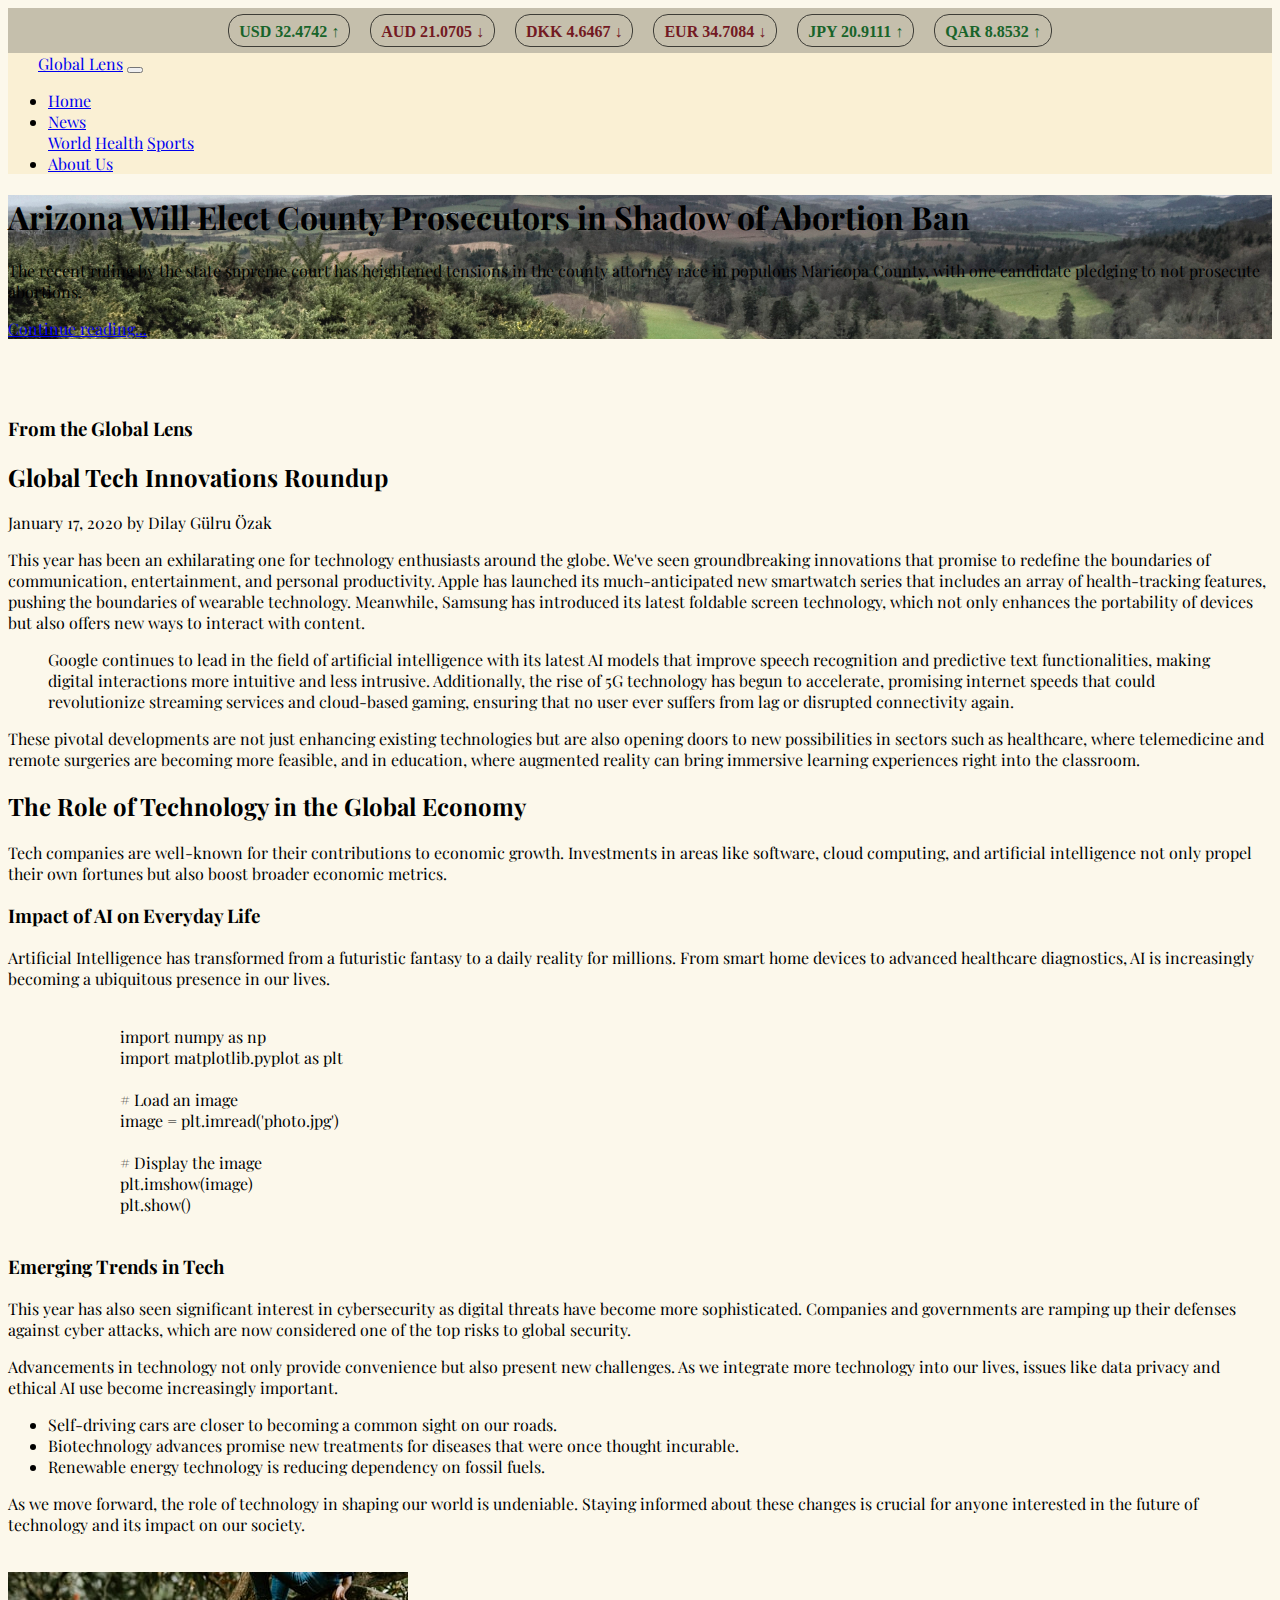
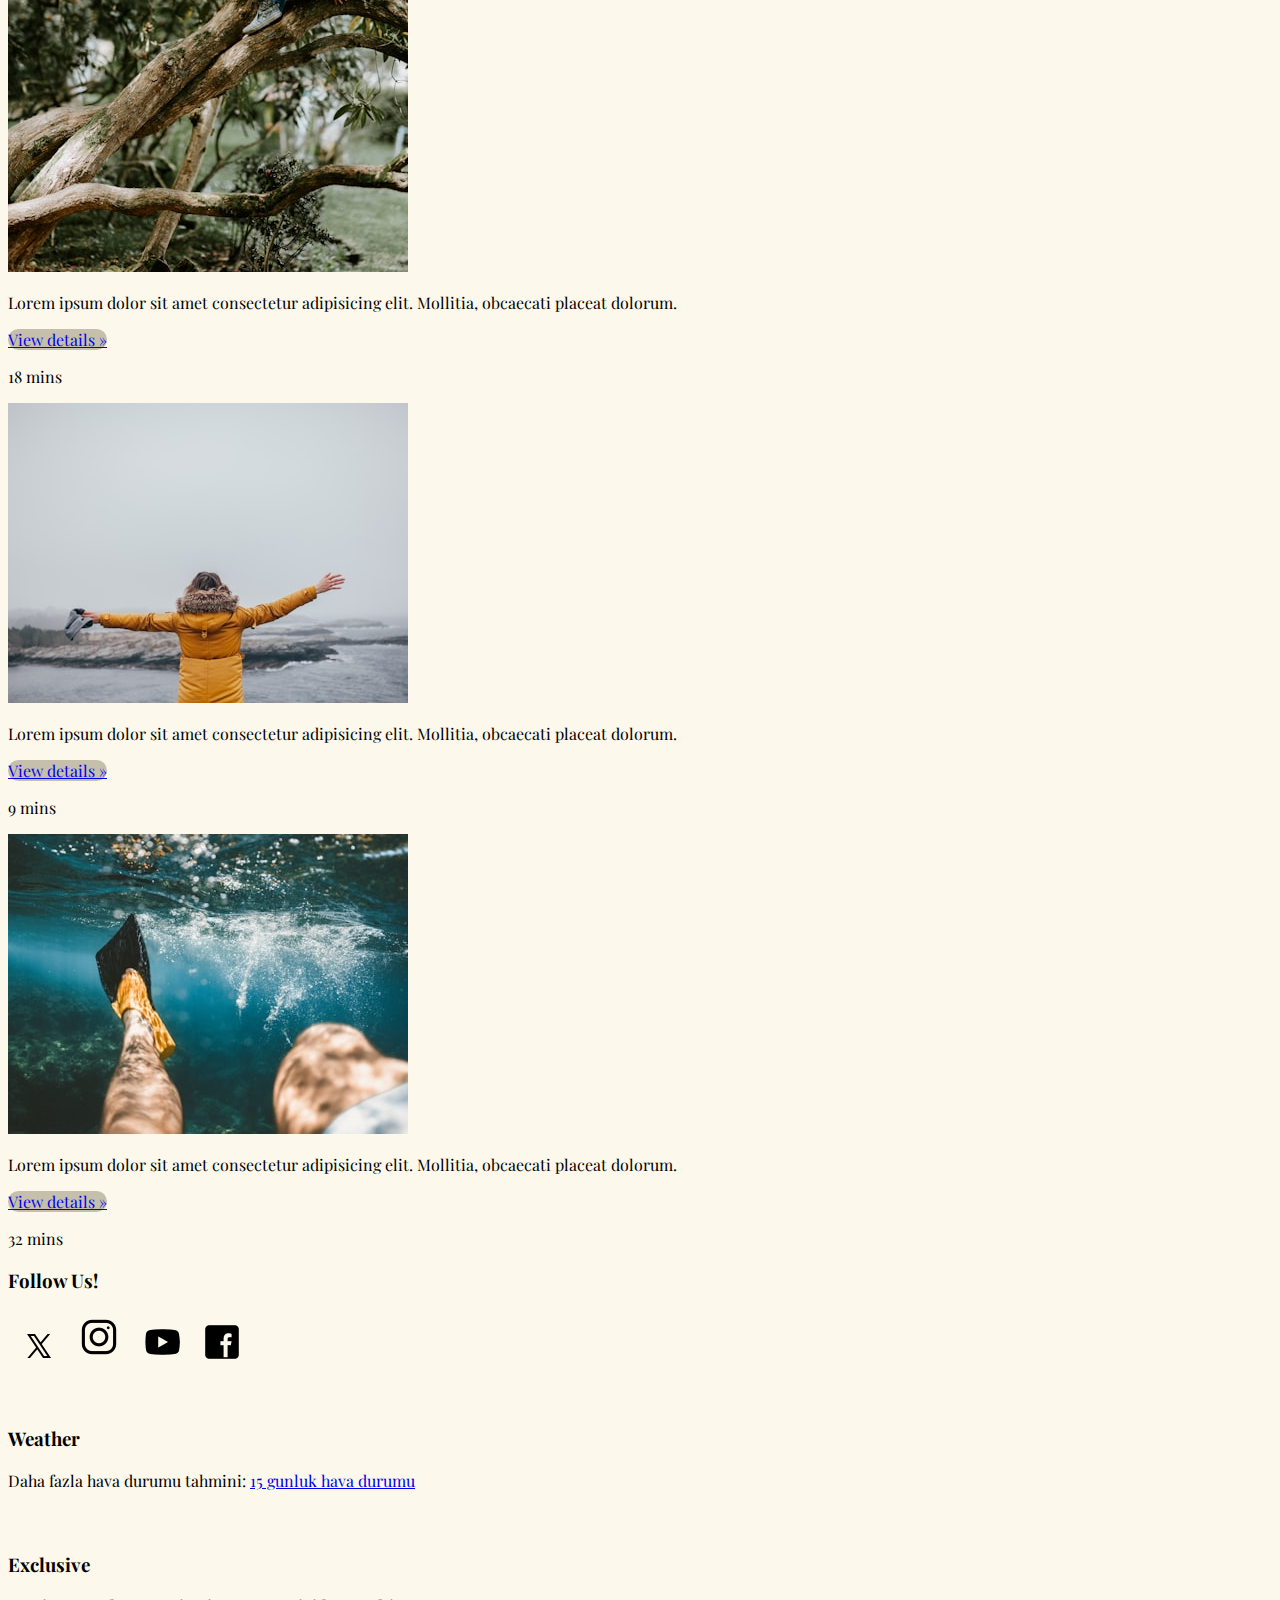
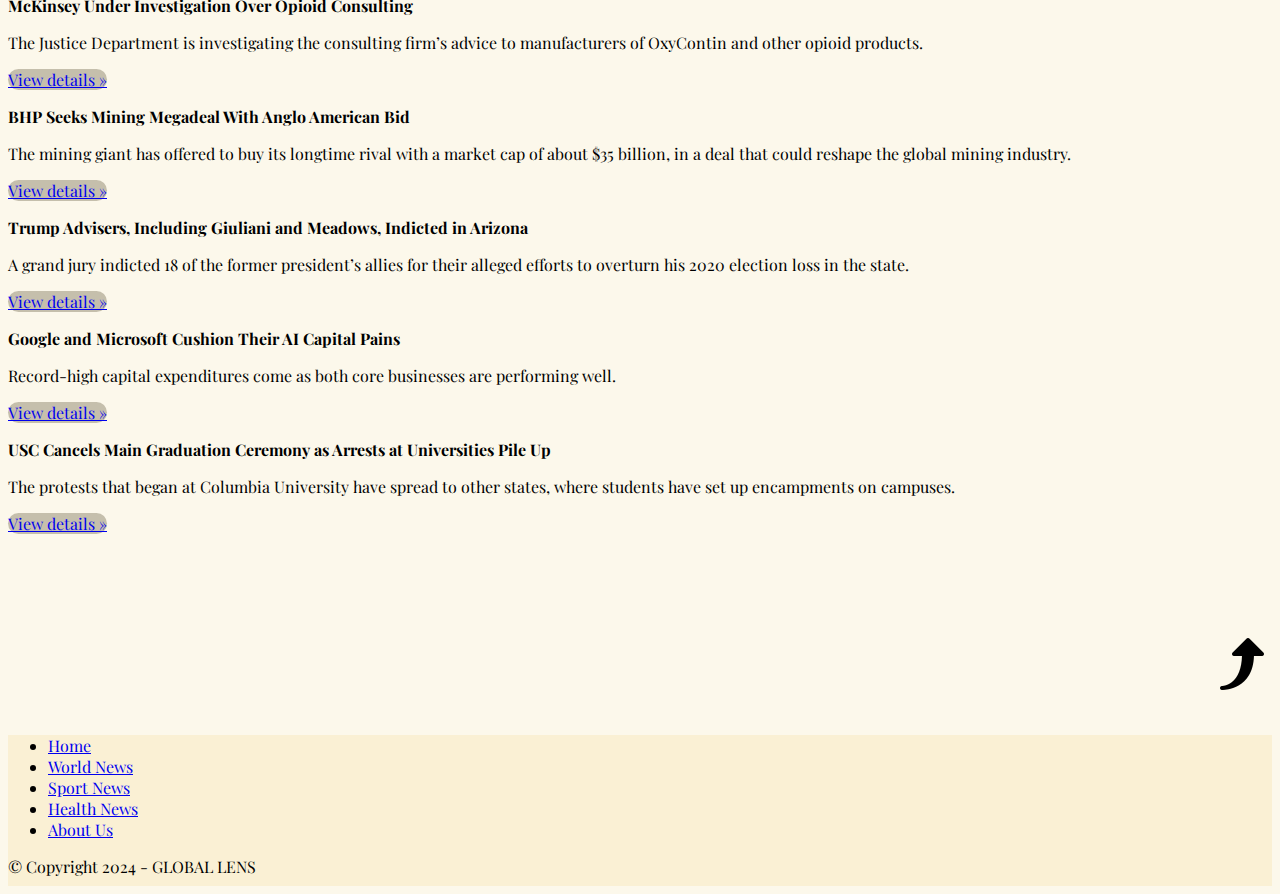
<file: index.html>
<!DOCTYPE html>
<html lang="en">

<head>
    <meta charset="UTF-8">
    <meta name="viewport" content="width=device-width, initial-scale=1.0">
    <title>Global Lens</title>
    <link rel="icon" href="resimler/1.png">
    <link href="https://cdn.jsdelivr.net/npm/bootstrap@5.0.2/dist/css/bootstrap.min.css" rel="stylesheet"
        integrity="sha384-EVSTQN3/azprG1Anm3QDgpJLIm9Nao0Yz1ztcQTwFspd3yD65VohhpuuCOmLASjC" crossorigin="anonymous">
    <link rel="stylesheet" href="index.css">
    <link rel="preconnect" href="https://fonts.googleapis.com">
    <link rel="preconnect" href="https://fonts.gstatic.com" crossorigin>
    <link href="https://fonts.googleapis.com/css2?family=Playfair+Display:ital,wght@0,400..900;1,400..900&display=swap"
        rel="stylesheet">

</head>

<body>
    <script>

        function fakeRefresh() {
            var currencyRates = document.getElementById('currencyRates');
            setInterval(function () {
                currencyRates.style.opacity = '0.2';
                setTimeout(function () {
                    currencyRates.style.opacity = '1';
                }, 2500);
            }, 5000);
        }

    </script>
    <div class="marquee-container">
        <div class="currency-pair rise" id="currencyRates">
            <span class="currency-value">USD 32.4742 &#8593;</span>
        </div>
        <div class="currency-pair fall" id="currencyRates">
            <span class="currency-value">AUD 21.0705 &#8595;</span>
        </div>
        <div class="currency-pair fall" id="currencyRates">
            <span class="currency-value">DKK 4.6467 &#8595;</span>
        </div>
        <div class="currency-pair fall" id="currencyRates">
            <span class="currency-value">EUR 34.7084 &#8595;</span>
        </div>
        <div class="currency-pair rise" id="currencyRates">
            <span class="currency-value">JPY 20.9111 &#8593;</span>
        </div>
        <div class="currency-pair rise" id="currencyRates">
            <span class="currency-value">QAR 8.8532 &#8593;</span>
        </div>
    </div>
    <nav class="navbar navbar-expand-md navbar-light">
        <a class="navbar-brand" href="index.html">Global Lens</a>
        <button class="navbar-toggler" type="button" data-toggle="collapse" data-target="#navbarNavDropdown"
            aria-controls="navbarNavDropdown">
            <span class="navbar-toggler-icon"></span>
        </button>
        <div class="collapse navbar-collapse" id="navbarNavDropdown">
            <ul class="navbar-nav">
                <li class="nav-item active">
                    <a class="nav-link" href="index.html">Home</a>
                </li>
        
                <li class="nav-item dropdown">
                    <a class="nav-link dropdown-toggle" href="#" id="navbarDropdownMenuLink" role="button"
                        data-toggle="dropdown" aria-haspopup="true" aria-expanded="false">
                        News
                    </a>
                    <div class="dropdown-menu" aria-labelledby="navbarDropdownMenuLink">
                        <a class="dropdown-item" href="worldNews.html">World</a>
                        <a class="dropdown-item" href="healthNews.html">Health</a>
                        <a class="dropdown-item" href="sportsNews.html">Sports</a>
                    </div>
                </li>
                <li class="nav-item">
                    <a class="nav-link" href="aboutUs.html">About Us</a>
                </li>
            </ul>
        </div>
    </nav>

    <main>
        <div class="p-3 p-md-5 text-white bg-light">
            <div class="col-md-6 px-0">
                <h1 class="display-4 font-italic">Arizona Will Elect County Prosecutors in Shadow of Abortion Ban</h1>
                <p class="lead my-3">The recent ruling by the state supreme court has heightened tensions in the county
                    attorney race in populous Maricopa County, with one candidate pledging to not prosecute abortions.
                </p>
                <p class="lead mb-0"><a href="readmore.html" class="text-white font-weight-bold">Continue reading...</a>
                </p>
            </div>
        </div>

        <br><br>
        <div class="container">
            <div class="row">
                <div class="col-lg-8">
                    <h3 class="pb-3 mb-4 font-italic border-bottom">
                        From the Global Lens
                    </h3>

                    <div class="blog-post">
                        <h2 class="blog-post-title">Global Tech Innovations Roundup</h2>
                        <p class="blog-post-meta">January 17, 2020 by Dilay Gülru Özak</p>


                        <p>This year has been an exhilarating one for technology enthusiasts around the globe. We've
                            seen groundbreaking innovations that promise to redefine the boundaries of communication,
                            entertainment, and personal productivity. Apple has launched its much-anticipated new
                            smartwatch series that includes an array of health-tracking features, pushing the boundaries
                            of wearable technology. Meanwhile, Samsung has introduced its latest foldable screen
                            technology, which not only enhances the portability of devices but also offers new ways to
                            interact with content.</p>
                        <blockquote>
                            <p>Google continues to lead in the field of artificial intelligence with its latest AI
                                models that improve speech recognition and predictive text functionalities, making
                                digital interactions more intuitive and less intrusive. Additionally, the rise of 5G
                                technology has begun to accelerate, promising internet speeds that could revolutionize
                                streaming services and cloud-based gaming, ensuring that no user ever suffers from lag
                                or disrupted connectivity again.</p>
                        </blockquote>
                        <p>These pivotal developments are not just enhancing existing technologies but are also opening
                            doors to new possibilities in sectors such as healthcare, where telemedicine and remote
                            surgeries are becoming more feasible, and in education, where augmented reality can bring
                            immersive learning experiences right into the classroom.</p>
                        <h2>The Role of Technology in the Global Economy</h2>
                        <p>Tech companies are well-known for their contributions to economic growth. Investments in
                            areas like software, cloud computing, and artificial intelligence not only propel their own
                            fortunes but also boost broader economic metrics.</p>
                        <h3>Impact of AI on Everyday Life</h3>
                        <p>Artificial Intelligence has transformed from a futuristic fantasy to a daily reality for
                            millions. From smart home devices to advanced healthcare diagnostics, AI is increasingly
                            becoming a ubiquitous presence in our lives.</p>
                        <pre><code>
                            import numpy as np
                            import matplotlib.pyplot as plt
                            
                            # Load an image
                            image = plt.imread('photo.jpg')
                            
                            # Display the image
                            plt.imshow(image)
                            plt.show()
                            </code></pre>
                        <h3>Emerging Trends in Tech</h3>
                        <p>This year has also seen significant interest in cybersecurity as digital threats have become
                            more sophisticated. Companies and governments are ramping up their defenses against cyber
                            attacks, which are now considered one of the top risks to global security.</p>
                        <p>Advancements in technology not only provide convenience but also present new challenges. As
                            we integrate more technology into our lives, issues like data privacy and ethical AI use
                            become increasingly important.</p>
                        <ul>
                            <li>Self-driving cars are closer to becoming a common sight on our roads.</li>
                            <li>Biotechnology advances promise new treatments for diseases that were once thought
                                incurable.</li>
                            <li>Renewable energy technology is reducing dependency on fossil fuels.</li>
                        </ul>
                        <p>As we move forward, the role of technology in shaping our world is undeniable. Staying
                            informed about these changes is crucial for anyone interested in the future of technology
                            and its impact on our society.</p>
                    </div>
                    <br>
                    <div>
                        <div class="row">
                            <div class="col-md-4">
                                <div class="card mb-4 box-shadow">
                                    <img class="card-img-top img-thumbnail" src="resimler/5.jpeg">
                                    <div class="card-body">
                                        <p class="card-text">Lorem ipsum dolor sit amet consectetur adipisicing elit.
                                            Mollitia, obcaecati placeat dolorum.
                                        </p>
                                        <div class="d-flex justify-content-between align-items-center">
                                            <p><a class="btn btn-light-brown mr-2" href="readmore.html"
                                                    role="button">View details
                                                    &raquo;</a></p>
                                            <p class="text-muted small">18 mins</p>
                                        </div>
                                    </div>
                                </div>
                            </div>
                            <div class="col-md-4">
                                <div class="card mb-4 box-shadow">
                                    <img class="card-img-top img-thumbnail" src="resimler/7.jpeg">
                                    <div class="card-body">
                                        <p class="card-text">Lorem ipsum dolor sit amet consectetur adipisicing elit.
                                            Mollitia, obcaecati placeat dolorum.
                                        </p>
                                        <div class="d-flex justify-content-between align-items-center">
                                            <p><a class="btn btn-light-brown mr-2" href="readmore.html"
                                                    role="button">View details
                                                    &raquo;</a></p>
                                            <p class="text-muted small">9 mins</p>
                                        </div>
                                    </div>
                                </div>
                            </div>
                            <div class="col-md-4">
                                <div class="card mb-4 box-shadow">
                                    <img class="card-img-top img-thumbnail" src="resimler/6.jpeg">
                                    <div class="card-body">
                                        <p class="card-text">Lorem ipsum dolor sit amet consectetur adipisicing elit.
                                            Mollitia, obcaecati placeat dolorum.
                                        </p>
                                        <div class="d-flex justify-content-between align-items-center">
                                            <p><a class="btn btn-light-brown mr-2" href="readmore.html"
                                                    role="button">View details
                                                    &raquo;</a></p>
                                            <p class="text-muted small">32 mins</p>
                                        </div>
                                    </div>
                                </div>
                            </div>
                        </div>
                    </div>
                </div>

                <div class="col-lg-1"></div>
                <div class="col-lg-3">
                    <div class="row-lg-8">
                        <h3 class="pb-3 mb-4 border-bottom">Follow Us!</h3>
                        <div>
                            <a style="padding-left: 15px;" href="https://twitter.com/" target="_blank"><img
                                    src="[data-uri]"></a>
                            <a style="padding-left: 15px;" href="https://www.instagram.com/" target="_blank"><img
                                    src="[data-uri]"></a>
                            <a style="padding-left: 15px;" href="https://www.youtube.com/" target="_blank"><img
                                    src="[data-uri]"></a>
                            <a style="padding-left: 15px;" href="https://www.facebook.com/?locale=tr_TR" target="_blank"><img
                                    src="[data-uri]"></a>
                        </div>
                        <br><br>
                        <div class="row-lg-8">
                            <h3 class="pb-3 mb-4 border-bottom">Weather</h3>
                            <div id="ww_3127953d9ce27" v='1.3' loc='id'
                                a='{"t":"horizontal","lang":"tr","sl_lpl":1,"ids":[],"font":"Arial","sl_ics":"one_a","sl_sot":"celsius","cl_bkg":"#5D4037","cl_font":"#FFFFFF","cl_cloud":"#FFFFFF","cl_persp":"#81D4FA","cl_sun":"#FFC107","cl_moon":"#FFC107","cl_thund":"#FF5722"}'>
                                Daha fazla hava durumu tahmini: <a href="https://oneweather.org/tr/istanbul/15_days/"
                                    id="ww_3127953d9ce27_u" target="_blank">15 gunluk hava durumu</a></div>
                            <script async src="https://app2.weatherwidget.org/js/?id=ww_3127953d9ce27"></script>
                        </div>
                        <br><br>
                        <div class="row-lg-4">
                            <h3 class="pb-3 mb-4 border-bottom">Exclusive</h3>

                            <b>McKinsey Under Investigation Over Opioid Consulting</b>
                            <p>The Justice Department is investigating the consulting firm’s advice to manufacturers of
                                OxyContin and other opioid products.</p>
                            <p><a class="btn btn-light-brown mr-2" href="readmore.html" role="button">View details
                                    &raquo;</a></p>
                        </div>
                        <div class="row-lg-4">
                            <b>BHP Seeks Mining Megadeal With Anglo American Bid</b>
                            <p>The mining giant has offered to buy its longtime rival with a market cap of about $35
                                billion, in a deal that could reshape the global mining industry.</p>
                            <p><a class="btn btn-light-brown mr-2" href="readmore.html" role="button">View details
                                    &raquo;</a></p>
                        </div>
                        <div class="row-lg-4">
                            <b>Trump Advisers, Including Giuliani and Meadows, Indicted in Arizona</b>
                            <p>A grand jury indicted 18 of the former president’s allies for their alleged efforts to
                                overturn his 2020 election loss in the state.</p>
                            <p><a class="btn btn-light-brown mr-2" href="readmore.html" role="button">View details
                                    &raquo;</a></p>
                        </div>
                        <div class="row-lg-4">
                            <b>Google and Microsoft Cushion Their AI Capital Pains</b>
                            <p>Record-high capital expenditures come as both core businesses are performing well.</p>
                            <p><a class="btn btn-light-brown mr-2" href="readmore.html" role="button">View details
                                    &raquo;</a></p>
                        </div>
                        <div class="row-lg-4">
                            <b>USC Cancels Main Graduation Ceremony as Arrests at Universities Pile Up</b>
                            <p>The protests that began at Columbia University have spread to other states, where
                                students have set up encampments on campuses.</p>
                            <p><a class="btn btn-light-brown mr-2" href="readmore.html" role="button">View details
                                    &raquo;</a></p>
                        </div>

                        <div class="row-lg-4 up"><a href=" #top"><img
                                    src="[data-uri]"></a>
                        </div>
                        <br>
                    </div>
                </div>
            </div>
        </div>
    </main>

    <footer class="py-3 container-fluid">
        <ul class="nav justify-content-center border-bottom pb-3 mb-3">
            <li class="nav-item"><a href="index.html" class="nav-link px-2 text-muted">Home</a></li>
            <li class="nav-item"><a href="worldNews.html" class="nav-link px-2 text-muted">World News</a></li>
            <li class="nav-item"><a href="sportsNews.html" class="nav-link px-2 text-muted">Sport News</a></li>
            <li class="nav-item"><a href="healthNews.html" class="nav-link px-2 text-muted">Health News</a></li>
            <li class="nav-item"><a href="aboutUs.html" class="nav-link px-2 text-muted">About Us</a></li>
        </ul>
        <p class="text-center text-muted">© Copyright 2024 - GLOBAL LENS</p>
    </footer>

    <script src="https://code.jquery.com/jquery-3.3.1.slim.min.js"
        integrity="sha384-q8i/X+965DzO0rT7abK41JStQIAqVgRVzpbzo5smXKp4YfRvH+8abtTE1Pi6jizo"
        crossorigin="anonymous"></script>
    <script src="https://cdn.jsdelivr.net/npm/popper.js@1.14.7/dist/umd/popper.min.js"
        integrity="sha384-UO2eT0CpHqdSJQ6hJty5KVphtPhzWj9WO1clHTMGa3JDZwrnQq4sF86dIHNDz0W1"
        crossorigin="anonymous"></script>
    <script src="https://cdn.jsdelivr.net/npm/bootstrap@4.3.1/dist/js/bootstrap.min.js"
        integrity="sha384-JjSmVgyd0p3pXB1rRibZUAYoIIy6OrQ6VrjIEaFf/nJGzIxFDsf4x0xIM+B07jRM"
        crossorigin="anonymous"></script>
</body>

</html>
</file>
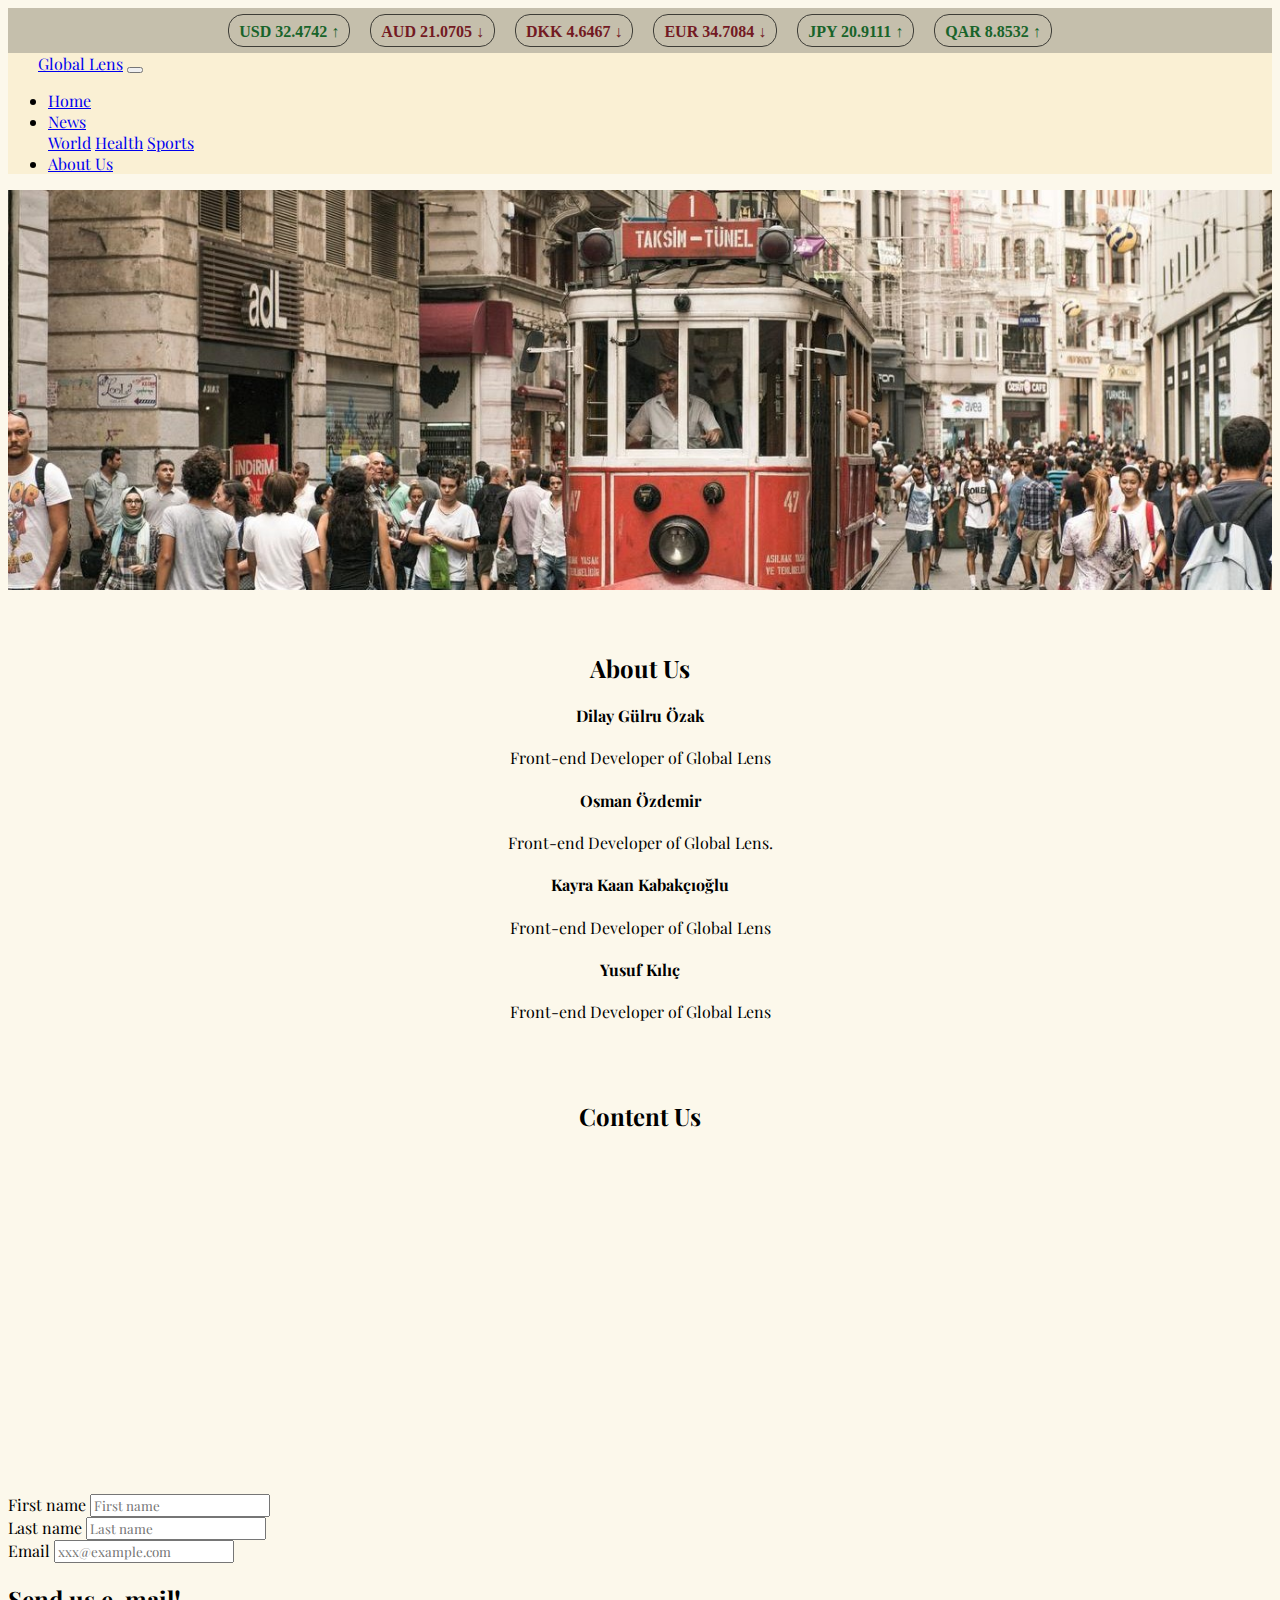
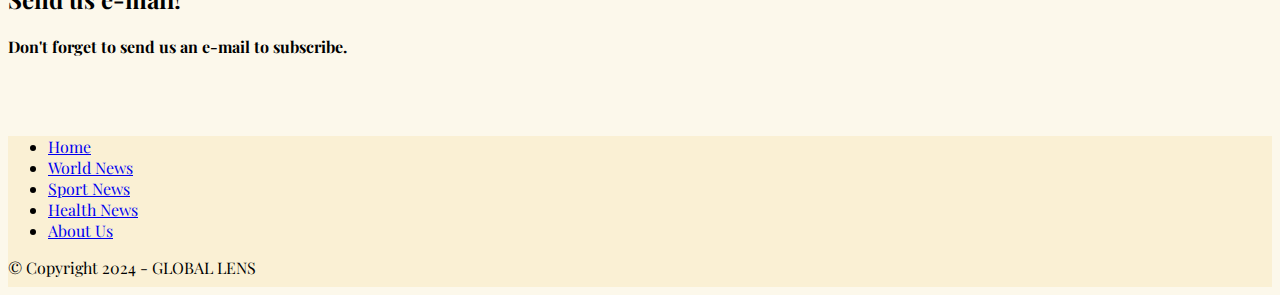
<file: aboutUs.html>
<!DOCTYPE html>
<html lang="en">

<head>
    <meta charset="UTF-8">
    <meta name="viewport" content="width=device-width, initial-scale=1.0">
    <title>Global Lens</title>
    <link rel="icon" href="resimler/1.png">
    <link href="https://cdn.jsdelivr.net/npm/bootstrap@5.0.2/dist/css/bootstrap.min.css" rel="stylesheet"
        integrity="sha384-EVSTQN3/azprG1Anm3QDgpJLIm9Nao0Yz1ztcQTwFspd3yD65VohhpuuCOmLASjC" crossorigin="anonymous">
    <link rel="stylesheet" href="news.css">
    <link rel="preconnect" href="https://fonts.googleapis.com">
    <link rel="preconnect" href="https://fonts.gstatic.com" crossorigin>
    <link href="https://fonts.googleapis.com/css2?family=Playfair+Display:ital,wght@0,400..900;1,400..900&display=swap"
        rel="stylesheet">

</head>

<body>
    <script>

        function fakeRefresh() {
            var currencyRates = document.getElementById('currencyRates');
            setInterval(function () {
                currencyRates.style.opacity = '0.2';
                setTimeout(function () {
                    currencyRates.style.opacity = '1';
                }, 2500);
            }, 5000);
        }

    </script>
    <div class="marquee-container">
        <div class="currency-pair rise" id="currencyRates">
            <span class="currency-value">USD 32.4742 &#8593;</span>
        </div>
        <div class="currency-pair fall" id="currencyRates">
            <span class="currency-value">AUD 21.0705 &#8595;</span>
        </div>
        <div class="currency-pair fall" id="currencyRates">
            <span class="currency-value">DKK 4.6467 &#8595;</span>
        </div>
        <div class="currency-pair fall" id="currencyRates">
            <span class="currency-value">EUR 34.7084 &#8595;</span>
        </div>
        <div class="currency-pair rise" id="currencyRates">
            <span class="currency-value">JPY 20.9111 &#8593;</span>
        </div>
        <div class="currency-pair rise" id="currencyRates">
            <span class="currency-value">QAR 8.8532 &#8593;</span>
        </div>
    </div>

    <nav class="navbar navbar-expand-md navbar-light">
        <a class="navbar-brand" href="index.html">Global Lens</a>
        <button class="navbar-toggler" type="button" data-toggle="collapse" data-target="#navbarNavDropdown"
            aria-controls="navbarNavDropdown">
            <span class="navbar-toggler-icon"></span>
        </button>
        <div class="collapse navbar-collapse" id="navbarNavDropdown">
            <ul class="navbar-nav">
                <li class="nav-item active">
                    <a class="nav-link" href="index.html">Home</a>
                </li>
                <li class="nav-item dropdown">
                    <a class="nav-link dropdown-toggle" href="#" id="navbarDropdownMenuLink" role="button"
                        data-toggle="dropdown" aria-haspopup="true" aria-expanded="false">
                        News
                    </a>
                    <div class="dropdown-menu" aria-labelledby="navbarDropdownMenuLink">
                        <a class="dropdown-item" href="worldNews.html">World</a>
                        <a class="dropdown-item" href="healthNews.html">Health</a>
                        <a class="dropdown-item" href="sportsNews.html">Sports</a>
                    </div>
                </li>
                <li class="nav-item">
                    <a class="nav-link" href="aboutUs.html">About Us</a>
                </li>
            </ul>
        </div>
    </nav>

    <main>
        <div class="aboutimg"></div>
        <br><br>
        <div class="container us">
            <div class="row">
                <h2 class="pb-3 mb-4 border-bottom">About Us</h2>
                <div class="col-lg-3">

                    <h4>Dilay Gülru Özak</h4>
                    <p>Front-end Developer of Global Lens</p>

                </div>
                <div class="col-lg-3">

                    <h4>Osman Özdemir</h4>
                    <p>Front-end Developer of Global Lens.</p>

                </div>
                <div class="col-lg-3">

                    <h4>Kayra Kaan Kabakçıoğlu</h4>
                    <p>Front-end Developer of Global Lens</p>

                </div>
                <div class="col-lg-3">

                    <h4>Yusuf Kılıç</h4>
                    <p>Front-end Developer of Global Lens</p>

                </div>
            </div>
        </div>
        <br><br>
        <h2 class="pb-3 mb-4" style="display: flex; justify-content: center; text-align: center;">Content Us</h2>
        <div class="map">
            <iframe
                src="https://www.google.com/maps/embed?pb=!1m18!1m12!1m3!1d12037.84935564377!2d28.974770505622903!3d41.03701747492541!2m3!1f0!2f0!3f0!3m2!1i1024!2i768!4f13.1!3m3!1m2!1s0x14cab7650656bd63%3A0x8ca058b28c20b6c3!2zVGFrc2ltIE1leWRhbsSxLCDFnmVoaXQgTXVodGFyLCAzNDQzNSBCZXlvxJ9sdS_EsHN0YW5idWw!5e0!3m2!1str!2str!4v1714253959179!5m2!1str!2str"
                width="1400" height="300" style="border:0;" allowfullscreen="" loading="lazy"
                referrerpolicy="no-referrer-when-downgrade"></iframe>
        </div>
        <br><br>
        <div class="container">
            <div class="row">
                <div class="row col-md-8">
                    <div class="col-md-6 mb-3" style="width: 300px;">
                        <label for="firstName">First name</label>
                        <input type="text" class="form-control" placeholder="First name" value="">
                    </div>
                    <div class="col-md-6 mb-3" style="width: 300px">
                        <label for="lastName">Last name</label>
                        <input type="text" class="form-control" placeholder="Last name" value="">
                    </div>
                    <div class="mb-3" style="width: 600px">
                        <label for="email">Email</label>
                        <input type="email" class="form-control" placeholder="xxx@example.com">
                    </div>
                </div>

                <div class="col-md-4">
                    <h2>Send us e-mail!</h2>
                    <h4>Don't forget to send us an e-mail to subscribe.</h4>
                </div>
            </div>
        </div>
        <br><br>
    </main>

    <footer class="py-3 container-fluid">
        <ul class="nav justify-content-center border-bottom pb-3 mb-3">
            <li class="nav-item"><a href="index.html" class="nav-link px-2 text-muted">Home</a></li>
            <li class="nav-item"><a href="worldNews.html" class="nav-link px-2 text-muted">World News</a></li>
            <li class="nav-item"><a href="sportsNews.html" class="nav-link px-2 text-muted">Sport News</a></li>
            <li class="nav-item"><a href="healthNews.html" class="nav-link px-2 text-muted">Health News</a></li>
            <li class="nav-item"><a href="aboutUs.html" class="nav-link px-2 text-muted">About Us</a></li>
        </ul>
        <p class="text-center text-muted">© Copyright 2024 - GLOBAL LENS</p>
    </footer>

    <script src="https://code.jquery.com/jquery-3.3.1.slim.min.js"
        integrity="sha384-q8i/X+965DzO0rT7abK41JStQIAqVgRVzpbzo5smXKp4YfRvH+8abtTE1Pi6jizo"
        crossorigin="anonymous"></script>
    <script src="https://cdn.jsdelivr.net/npm/popper.js@1.14.7/dist/umd/popper.min.js"
        integrity="sha384-UO2eT0CpHqdSJQ6hJty5KVphtPhzWj9WO1clHTMGa3JDZwrnQq4sF86dIHNDz0W1"
        crossorigin="anonymous"></script>
    <script src="https://cdn.jsdelivr.net/npm/bootstrap@4.3.1/dist/js/bootstrap.min.js"
        integrity="sha384-JjSmVgyd0p3pXB1rRibZUAYoIIy6OrQ6VrjIEaFf/nJGzIxFDsf4x0xIM+B07jRM"
        crossorigin="anonymous"></script>
</body>

</html>
</file>
<file: index.css>
* {
    font-family: "Playfair Display", serif;
}

body > footer {
    height:151px;
}

main{
    background-color: #fcf8eb;
}

html {
    background-color: #fcf8eb;
}

nav {
    background-color: #faf0d4;
    
}

footer {
    background-color: #faf0d4;
}

.navbar-brand {
    padding-left: 30px;
}

.dropdown-menu {
    background-color: #faf0d4;
}

.dropdown-item:hover {
    background-color: #fcf8eb;
}

.navbar-toggler {
    margin-right: 30px;
}

.bg-light {
    background-image: url('resimler/4.jpg');
    background-size: cover;
    background-position: center;
}

.marquee-container {
    
    background-color: rgb(197, 191, 172);
    padding: 6px;
    text-align: center;
    justify-content: center;
    display: flex;
    letter-spacing:10;
  }
  
  @media (max-width: 576px) {
    .marquee-container {
      font-size: 10px;
    }
  }
  
  .currency-pair {
    display: inline-block;
    margin: 0 10px;
    padding: 5px 10px;
    border: 1px solid #3e3d37;
    border-radius: 15px;
  }
  
  .currency-value {
    font-weight: bold;
    font-family: serif;
  }
  
  .currency-pair.rise {
    color: #18642a;
  }
  
  .currency-pair.fall {
    color: #731a23;
  }
  

  .currency-trend {
    margin-left: 5px;
  }
  

  @keyframes blink {
    0%, 100% {
      opacity: 1;
    }
    50% {
      opacity: 0.2;
    }
  }
  
  #currencyRates {
    animation: blink 5s infinite; 
  }
  
  .up{
    text-align: right;
    justify-content: right;
    display: flex;
    margin-top: 100px;
  }

  ::selection {
    color: #000000;
    background-color: rgb(197, 191, 172);
    -webkit-text-fill-color: #000000;
  }

  .btn-light-brown {
    background-color: rgb(197, 191, 172);
    border-radius: 15px;
}
</file>
<file: news.css>
* {
    font-family: "Playfair Display", serif;
}

body>footer {
    height: 151px;
}

main,html,body {
    background-color: #fcf8eb;
}

nav,footer {
    background-color: #faf0d4;

}

.navbar-brand {
    padding-left: 30px;
}

.dropdown-menu {
    background-color: #faf0d4;
}

.dropdown-item:hover {
    background-color: #fcf8eb;
}

.navbar-toggler {
    margin-right: 30px;
}

.aboutimg {
    background-image: url("resimler/istanbul.jpg");
    top: 0px; /* Navigasyon çubuğunuzun yüksekliğine bağlı olarak ayarlayın */
    padding: 0%;
    width: auto; /* Orjinal genişlik oranını korumak için */
    height: 400px; /* İstediğiniz yükseklik değerine göre ayarlayın */
    display: block; /* Görüntünün tam boyutlu olmasını sağlar */
    margin: 0 auto; /* Görüntüyü yatay olarak ortalar */
    background-size: cover;
}



.marquee-container {

    background-color: rgb(197, 191, 172);
    padding: 6px;
    text-align: center;
    justify-content: center;
    display: flex;
    letter-spacing: 10;
}

@media (max-width: 576px) {
    .marquee-container {
        font-size: 10px;
    }
}

.currency-pair {
    display: inline-block;
    margin: 0 10px;
    padding: 5px 10px;
    border: 1px solid #3e3d37;
    border-radius: 15px;
}

.currency-value {
    font-weight: bold;
    font-family: serif;
}

.currency-pair.rise {
    color: #18642a;
}

.currency-pair.fall {
    color: #731a23;
}


.currency-trend {
    margin-left: 5px;
}


@keyframes blink {

    0%,
    100% {
        opacity: 1;
    }

    50% {
        opacity: 0.2;
    }
}

#currencyRates {
    animation: blink 5s infinite;
}


::selection {
    color: #000000;
    background-color: rgb(197, 191, 172);
    -webkit-text-fill-color: #000000;
}

.up1 {
    text-align: right;
    justify-content: right;
    display: flex;
    margin-top: 30px;
}

@media (min-width: 992px) {
    .card-img-right {
        float: right;
        margin-left: 15px;
    }
}

.btn-light-brown {

    background-color: rgb(197, 191, 172);
    border-radius: 15px;
}

.map{
    display: flex;
    justify-content: center;

}

.us{
    text-align: center;
    justify-content: center;
    
}
</file>
